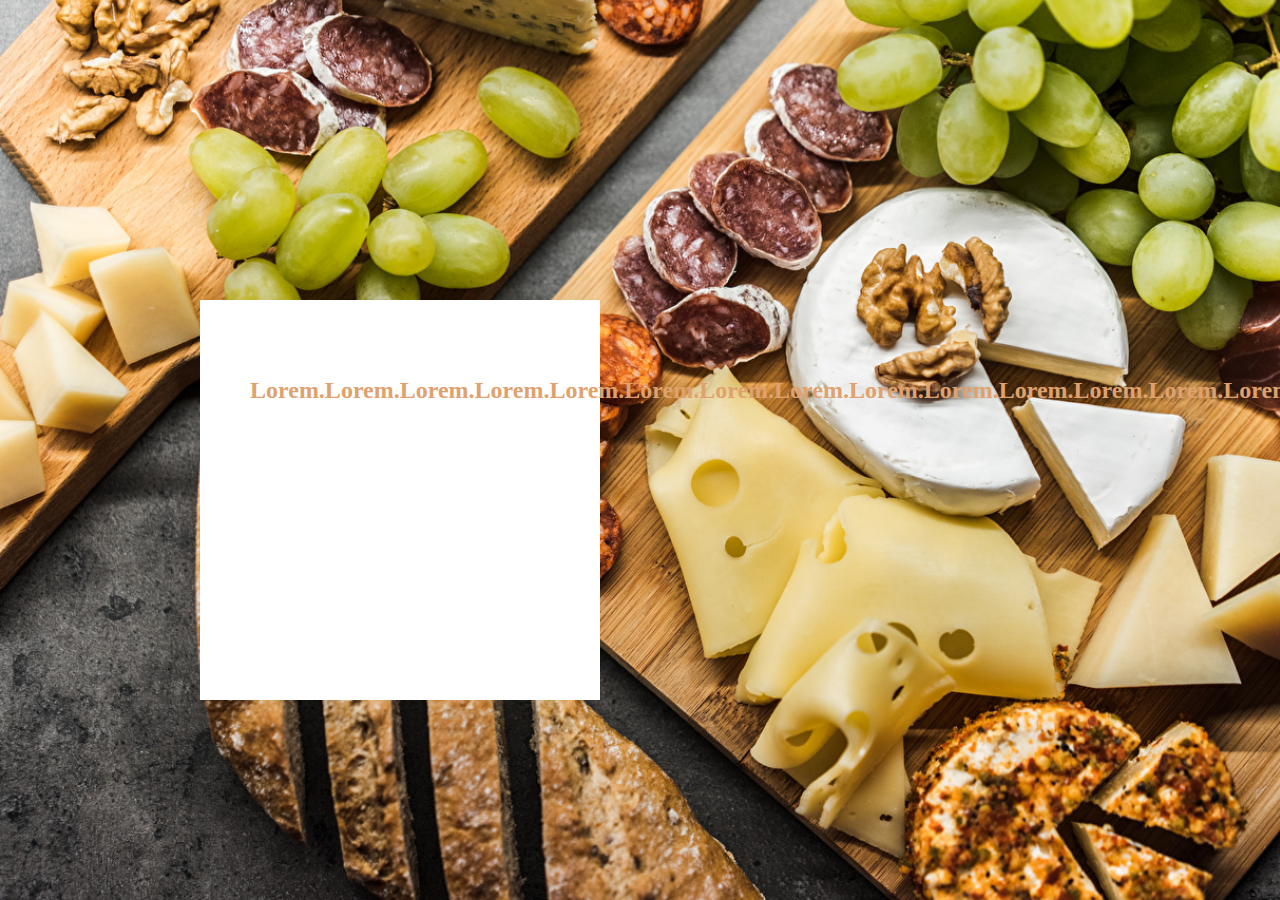
<file: CheeseBusines/index.html>
<!DOCTYPE html>
<html lang="en">
<head>
    <meta charset="UTF-8">
    <meta name="viewport" content="width=device-width, initial-scale=1.0">
    <link rel="stylesheet" href="css/style.css">
    <title>Cheese Busines</title>
</head>
<body>
    <header class="header">
        <main class="main">
            <div class="mini-window">
                <p>Lorem.Lorem.Lorem.Lorem.Lorem.Lorem.Lorem.Lorem.Lorem.Lorem.Lorem.Lorem.Lorem.Lorem.Lorem.</p>
            </div>
        </main>
    </header>
</body>
</html>
</file>
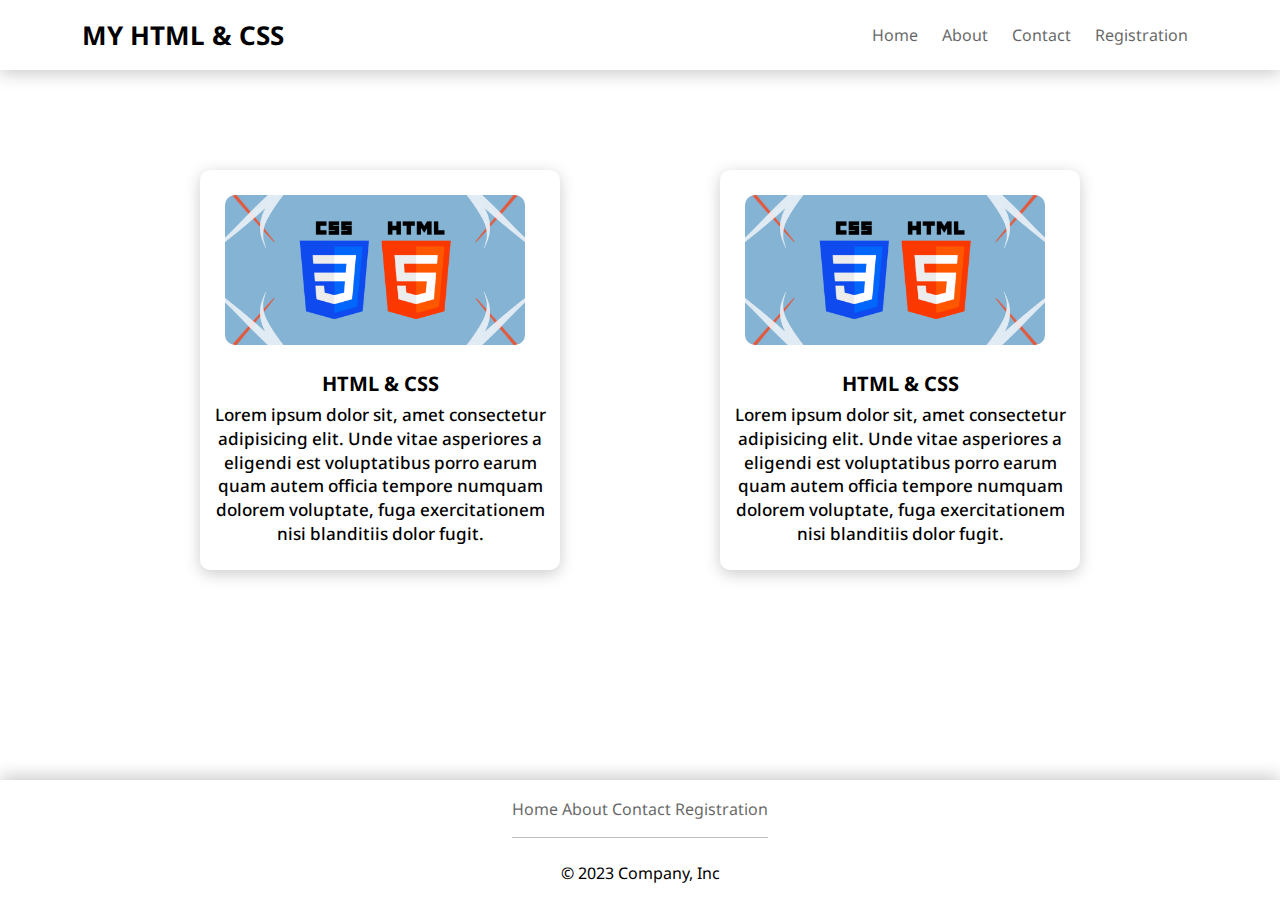
<file: Hm/index.html>
<!DOCTYPE html>
<html lang="ru">
<head>
	<meta charset="UTF-8">
	<meta name="viewport" content="width=device-width, initial-scale=1.0">
	<title>My HTML & CSS </title>
	<link rel="stylesheet" href="libs/bootstrap-reboot.min.css">
	<link rel="stylesheet" href="libs/bootstrap-grid.min.css">
	<link rel="preconnect" href="https://fonts.gstatic.com">
	<link href="https://fonts.googleapis.com/css2?family=Noto+Sans:ital,wght@0,400;0,700;1,400&display=swap" rel="stylesheet">
	<link rel="stylesheet" href="css/styles.css">
</head>
<body>
	<div class="page">
		<nav class="navbar">
			<div class="container">
				<a href="#" class="navbar-logo">MY HTML & CSS</a>
				<div class="navbar-wrap">
					<ul class="navbar-menu">
						<li><a href="index.html">Home</a></li>
						<li><a href="about.html">About</a></li>
						<li><a href="contact.html">Contact</a></li>
						<li><a href="registration.html" target="_blank">Registration</a></li>
					</ul>
				</div>
			</div>
		</nav>
	
		<div class="contant">
			<div class="blogs blog1" style="display: inline-block; margin-top: 100px">
				<img src="img/HTML&CSS&JS.png" alt="HTML & CSS & JS Photo">
				<div class="title-blog">HTML & CSS</div>
				<div class="subtitle-blog">Lorem ipsum dolor sit, amet consectetur adipisicing elit. Unde vitae asperiores a eligendi est voluptatibus porro earum quam autem officia tempore numquam dolorem voluptate, fuga exercitationem nisi blanditiis dolor fugit.</div>
			</div>
			<div class="blogs blog2" style="display: inline-block; margin-top: 100px">
				<img src="img/HTML&CSS&JS.png" alt="HTML & CSS & JS Photo">
				<div class="title-blog">HTML & CSS</div>
				<div class="subtitle-blog">Lorem ipsum dolor sit, amet consectetur adipisicing elit. Unde vitae asperiores a eligendi est voluptatibus porro earum quam autem officia tempore numquam dolorem voluptate, fuga exercitationem nisi blanditiis dolor fugit.</div>
			</div>
		</div>
	
		<footer class="footer">
			<div class="container-footer">
				<div class="footer-wrap">
					<ul class="footer-menu">
						<li><a href="index.html">Home</a></li>
						<li><a href="about.html">About</a></li>
						<li><a href="contact.html">Contact</a></li>
						<li><a href="registration.html">Registration</a></li>
						<hr>
					</ul>
				</div>
			</div>
	
			<p>© 2023 Company, Inc</p>
		</footer>
	</div>
</body>
</html>
</file>
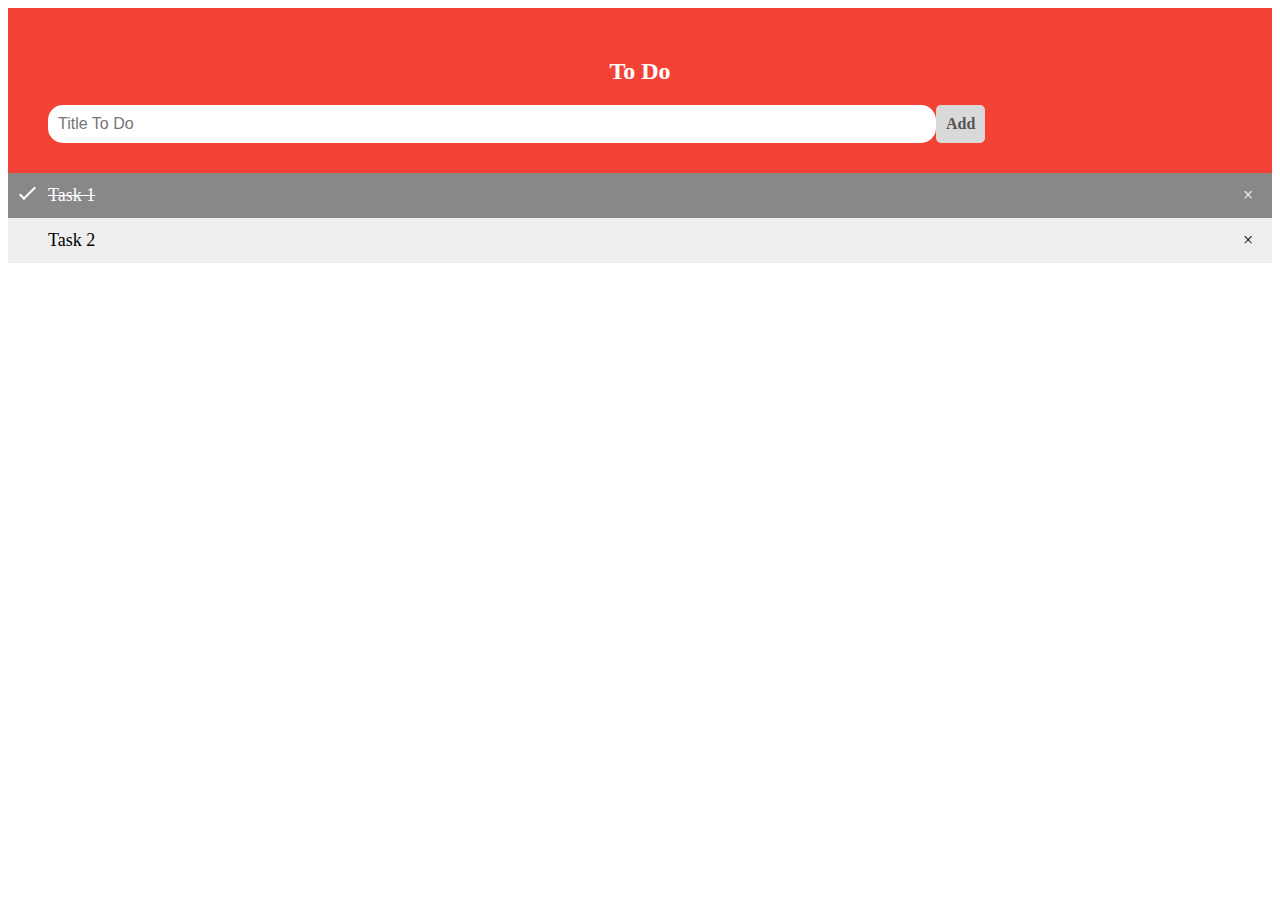
<file: ToDo/index.html>
<!DOCTYPE html>
<html lang="en">
<head>
    <meta charset="UTF-8">
    <meta name="viewport" content="width=device-width, initial-scale=1.0">
    <title>Form JS</title>
    <link rel="stylesheet" href="style.css">
</head>
<body>
    <div id="myDIV" class="header">
        <h2>To Do</h2>
        <input type="text" id="myInput" placeholder="Title To Do">
        <span class="addBtn" onclick="newElement()">Add</span>
    </div>
    <ul id="myUL">
        <li class="checked">Task 1</li>
        <li>Task 2</li>
    </ul>

    <script src="app.js"></script>
</html>
</file>
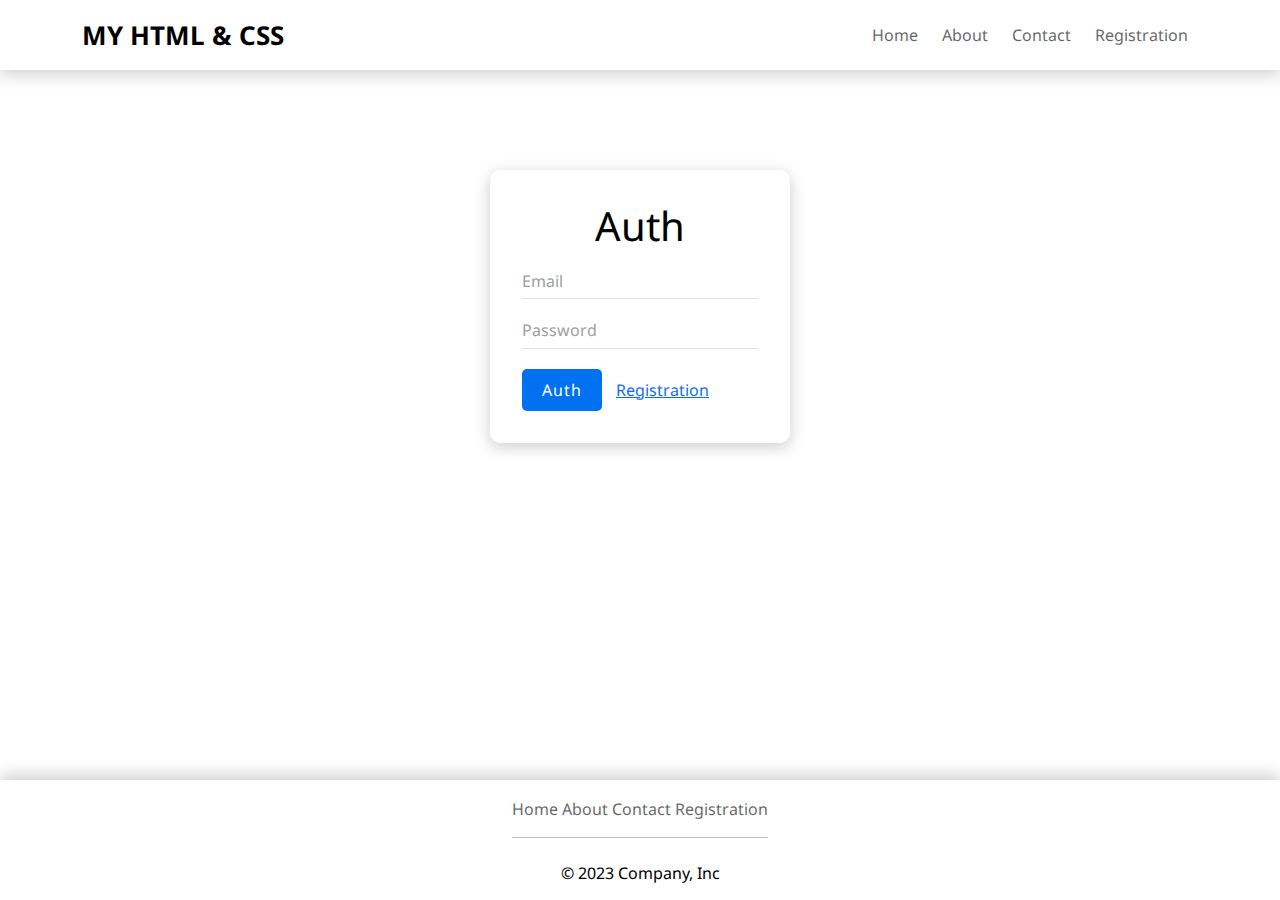
<file: Hm/auth.html>
<!DOCTYPE html>
<html lang="ru">
<head>
	<meta charset="UTF-8">
	<meta name="viewport" content="width=device-width, initial-scale=1.0">
	<title>My HTML & CSS REGISTRATION</title>
	<link rel="stylesheet" href="libs/bootstrap-reboot.min.css">
	<link rel="stylesheet" href="libs/bootstrap-grid.min.css">
	<link rel="preconnect" href="https://fonts.gstatic.com">
	<link href="https://fonts.googleapis.com/css2?family=Noto+Sans:ital,wght@0,400;0,700;1,400&display=swap" rel="stylesheet">
	<link rel="stylesheet" href="https://cdnjs.cloudflare.com/ajax/libs/font-awesome/6.4.2/css/all.min.css">
	<link rel="stylesheet" href="css/styles.css">
</head>
<body>
	<div class="page">
		<nav class="navbar">
			<div class="container">
				<a href="#" class="navbar-logo">MY HTML & CSS</a>
				<div class="navbar-wrap">
					<ul class="navbar-menu">
						<li><a href="index.html">Home</a></li>
						<li><a href="about.html">About</a></li>
						<li><a href="contact.html">Contact</a></li>
						<li><a href="registration.html" target="_blank">Registration</a></li>
					</ul>
				</div>
			</div>
		</nav>
		
		<div class="box-form">
			<form action="POST" class="form">
				<h1 class="form-title">Auth</h1>
	
				<div class="form-group">
					<label class="form-label">Email</label>
					<input class="form-input" placeholder=" ">
				</div>
				<div class="form-group">
					<label class="form-label">Password</label>
					<input class="form-input" placeholder=" ">
				</div>
	
				<button class="form-button">Auth</button>
				<a href="registration.html" class="link-form">Registration</a>
			</form>
			
		</div>
	
		<footer class="footer">
			<div class="container-footer">
				<div class="footer-wrap">
					<ul class="footer-menu">
						<li><a href="index.html">Home</a></li>
						<li><a href="about.html">About</a></li>
						<li><a href="contact.html">Contact</a></li>
						<li><a href="registration.html">Registration</a></li>
						<hr>
					</ul>
				</div>
			</div>
	
			<p>© 2023 Company, Inc</p>
		</footer>
	</div>
</body>
</html>
</file>
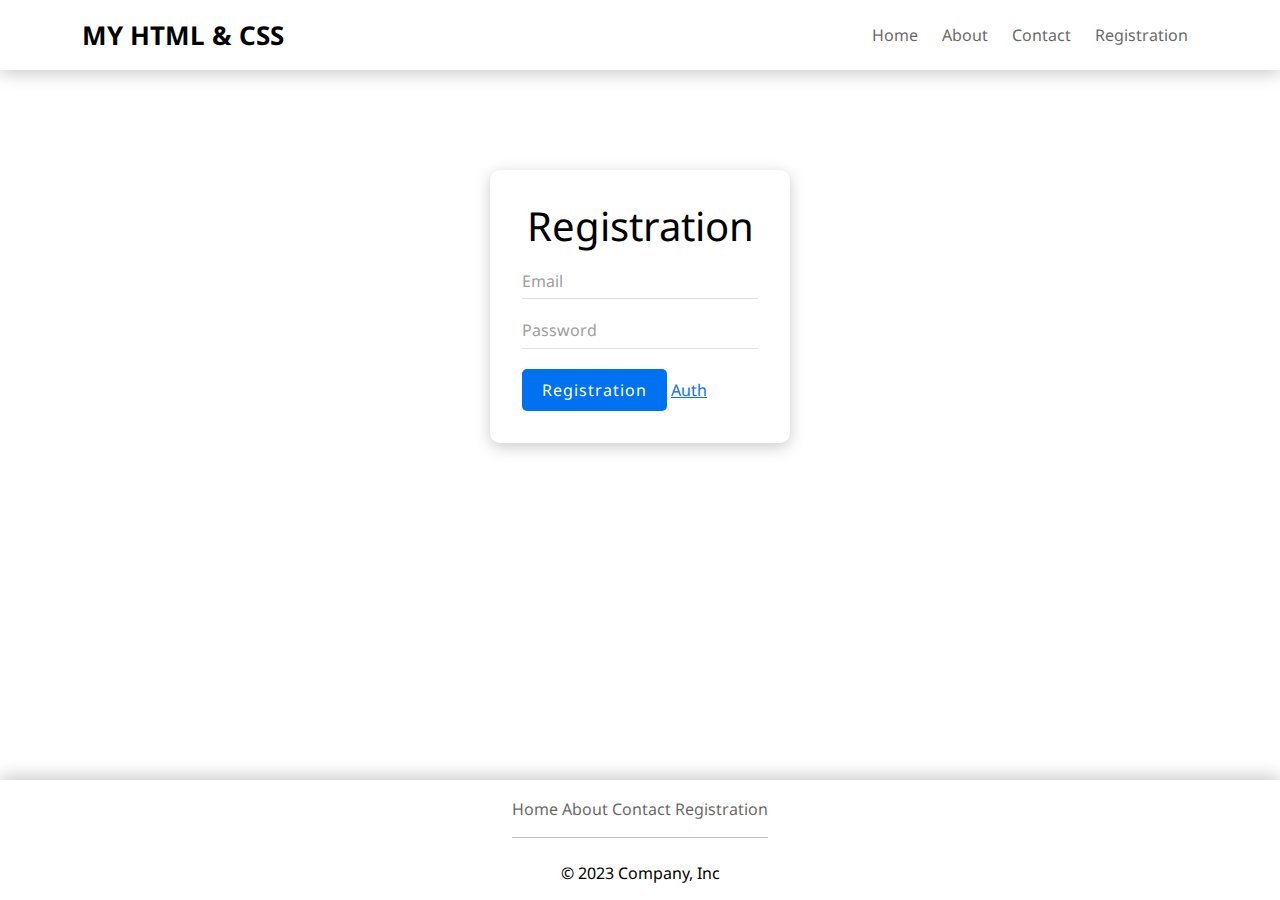
<file: Hm/registration.html>
<!DOCTYPE html>
<html lang="ru">
<head>
	<meta charset="UTF-8">
	<meta name="viewport" content="width=device-width, initial-scale=1.0">
	<title>My HTML & CSS REGISTRATION</title>
	<link rel="stylesheet" href="libs/bootstrap-reboot.min.css">
	<link rel="stylesheet" href="libs/bootstrap-grid.min.css">
	<link rel="preconnect" href="https://fonts.gstatic.com">
	<link href="https://fonts.googleapis.com/css2?family=Noto+Sans:ital,wght@0,400;0,700;1,400&display=swap" rel="stylesheet">
	<link rel="stylesheet" href="https://cdnjs.cloudflare.com/ajax/libs/font-awesome/6.4.2/css/all.min.css">
	<link rel="stylesheet" href="css/styles.css">
</head>
<body>
	<div class="page">
		<nav class="navbar">
			<div class="container">
				<a href="#" class="navbar-logo">MY HTML & CSS</a>
				<div class="navbar-wrap">
					<ul class="navbar-menu">
						<li><a href="index.html">Home</a></li>
						<li><a href="about.html">About</a></li>
						<li><a href="contact.html">Contact</a></li>
						<li><a href="registration.html" target="_blank">Registration</a></li>
					</ul>
				</div>
			</div>
		</nav>
		
		<div class="box-form">
			<form action="POST" class="form">
				<h1 class="form-title">Registration</h1>
	
				<div class="form-group">
					<label class="form-label">Email</label>
					<input class="form-input" placeholder=" ">
				</div>
				<div class="form-group">
					<label class="form-label">Password</label>
					<input class="form-input" placeholder=" ">
				</div>
	
				<button class="form-button">Registration</button>
				<a href="auth.html">Auth</a>
			</form>
			
		</div>
	
		<footer class="footer">
			<div class="container-footer">
				<div class="footer-wrap">
					<ul class="footer-menu">
						<li><a href="index.html">Home</a></li>
						<li><a href="about.html">About</a></li>
						<li><a href="contact.html">Contact</a></li>
						<li><a href="registration.html">Registration</a></li>
						<hr>
					</ul>
				</div>
			</div>
	
			<p>© 2023 Company, Inc</p>
		</footer>
	</div>
</body>
</html>
</file>
<file: CheeseBusines/css/style.css>
* {
    padding: 0;
    margin: 0;
}

.header {
    background-image: url(../img/bg1.jpg);
    background-size: cover;
    height: 100vh;
    margin: 0;
}

.mini-window {
    position: relative;
    width: 300px;
    height: 300px;
    background-color: #fff;
    padding: 50px;
    top: 300px;
    left: 200px;
}

.mini-window p {
    color: #dfa26f;
    font-size: 1.5rem;
    font-weight: 900;
    line-height: 0.9;
    text-align: center;
    padding-top: 30px;
}
</file>
<file: Hm/css/styles.css>
body {
	position: relative;
	font-family: 'Noto Sans', sans-serif;
	font-size: 16px;
	line-height: 1.4;
	color: #000;
	min-width: 320px;
	overflow-x: hidden;
	height: 100%;
}

.page {
	display: flex;
	flex-direction: column;
	min-height: 100vh;
}

/* NAVBAR */

.navbar {
	width: 100%;
	height: 70px;
	box-shadow: 0 4px 16px #ccc;
	/*position: fixed; Уберите если вам нужно чтобы бар при скролле оставался на верху */
}

.navbar .container {
	height: inherit;
	display: flex;
	justify-content: space-between;
	align-items: center;
}

.navbar-menu{
	list-style-type: none;
	padding-left: 0;
	margin-bottom: 0;
}

.navbar-menu li {
	display: inline-block;
}

.navbar-menu li a {
	display: inline-block;
	color: #000;
	opacity: 0.6;
	text-decoration: none;
	padding: 10px;
	transition: all .3s ease-in-out;
}

.navbar-menu li a:hover {
	opacity: 1;
	scale: 1.03;
}

.navbar-wrap {
	display: flex;
	flex-flow: row nowrap;
}

.navbar-logo {
	font-weight: 700;
	font-size: 26px;
	text-decoration: none;
	color: #000;
	transition: all .7s ease-in-out;
}

.navbar-logo:hover {
	color: coral;
	scale: 1.05;
}

/* BLOG */

.contant {
	display: flex;
	justify-content: center;
	flex-wrap: wrap;
	gap: 10rem;
}

.blogs {
	width: 360px;
	height: 400px;
	background-color: white;
	border-radius: 10px;
	
	transition-property: box-shadow, transform;
	transition-duration: 350ms;
	transition-timing-function: ease;

	box-shadow: 0 4px 16px #ccc;

	margin-bottom: 63px;
}

.blogs:is(:hover, :focus) {
	box-shadow: 0px 8px 10px 4px rgba(0, 0, 0, 0.2);
	transform: translateY(-8px);
}

.blogs img{
	width: 300px;
	height: 150px;
	margin: 25px;
	border-radius: 10px;
}

.blogs .title-blog {
	text-align: center;
	font-size: 20px;
	font-weight: 700;
}

.blogs .subtitle-blog {
	text-align: center;
	font-weight: 500;
	font-size: 17px;
	padding: 5px;
}

/* FOOTER */

.footer {
	width: 100%;
	box-shadow: 0px -4px 16px #ccc;
	margin-top: auto;
}

.footer p {
	text-align: center;
}

.footer .container-footer {
	display: flex;
	justify-content: center;
	align-items: center;
}

.footer-menu{
	list-style-type: none;
	padding-left: 0;
	margin-bottom: 0;
	flex: 0 0 auto;
	padding: 8px;
}

.footer-menu li {
	display: inline-block;
}

.footer-menu li a {
	display: inline-block;
	color: #000;
	opacity: 0.6;
	text-decoration: none;
	margin-top: 10px;
	transition: all .3s ease-in-out;
}

.footer-menu li a:hover {
	opacity: 1;
	scale: 1.03;
}

.footer-wrap {
	display: flex;
	flex-flow: row nowrap;
}

/* FORM */

.box-form {
	margin-top: 100px;
	display: flex;
	justify-content: center;
	align-items: center;
}

.form {
	width: 300px;
	padding: 32px;
	border-radius: 10px;
	box-shadow: 0 4px 16px #ccc;
}

.form-input, .form-button {
	letter-spacing: 1px;
	font-size: 16px;
}

.form-title {
	text-align: center;
	font-weight: 400;
	margin: 0 0 20px 0;
}

.form-group {
	position: relative;
	margin-bottom: 20px;
}

.form-label {
	position: absolute;
	top: 0;
	z-index: -1;
	color: #9e9e9e;
	transition: .3s;
}

.form-input {
	width: 100%;
	padding: 0 0 6px 0;
	border: none;
	border-bottom: 1px solid #e0e0e0 ;
	background-color: transparent;
	outline: none;
	transition: .3s;
}

.form-input:focus {
	border-bottom: 1px solid #1a73a8;
}

.form-button {
	padding: 10px 20px;
	border: none;
	border-radius: 5px;
	color: #fff;
	background-color: #0071f0;
	outline: none;
	cursor: pointer;
	transition: .3s;
}

.link-form {
	cursor: pointer;
	padding-left: 10px;
}

.form-button:focus, .form-button:hover {
	background-color: rgba(0, 113, 240, 0.7);
}

/* ABOUT */
.about {
	width: 360px;
	height: 300px;
	background-color: white;
	border-radius: 10px;
	
	transition-property: box-shadow, transform;
	transition-duration: 350ms;
	transition-timing-function: ease;

	box-shadow: 0 4px 16px #ccc;
}

.about:is(:hover, :focus) {
	box-shadow: 0px 8px 10px 4px rgba(0, 0, 0, 0.2);
	transform: translateY(-8px);
}

.about .title-about {
	text-align: center;
	font-size: 20px;
	font-weight: 700;
	margin: 10px;
}

.about .subtitle-about {
	text-align: center;
	font-weight: 500;
	font-size: 17px;
	margin: 10px;
}

/* CONTACT */

.contact {
	width: 360px;
	height: 360px;
	background-color: white;
	border-radius: 10px;
	
	transition-property: box-shadow, transform;
	transition-duration: 350ms;
	transition-timing-function: ease;

	box-shadow: 0 4px 16px #ccc;
}

.contact:is(:hover, :focus) {
	box-shadow: 0px 8px 10px 4px rgba(0, 0, 0, 0.2);
	transform: translateY(-8px);
}

.contact .title-contact {
	text-align: center;
	font-size: 20px;
	font-weight: 700;
	margin: 10px;
}

.contact .subtitle-contact {
	text-align: center;
	font-weight: 500;
	font-size: 17px;
	margin: 10px;
}

/* Adaptive Page */
@media (max-width: 880px) {
	.blogs {
		margin: 25px;
		
	}
}
</file>
<file: ToDo/style.css>
* {
    box-sizing: border-box;
}

ul {
    margin: 0;
    padding: 0;
}

ul li{
    cursor: pointer;
    position: relative;
    padding: 12px 8px 12px 40px;
    background: #eee;
    font-size: 18px;
    transition: 0.2s;
    -webkit-user-select: none;
    -ms-user-select: none;
    user-select: none;
}

ul li:nth-child(odd) {
    background: #f9f9f9;
}

ul li:hover {
    background: #ddd;
    border-radius: 10px;
}

ul li.checked {
    background: #888;
    color: #fff;
    text-decoration: line-through;
}

ul li.checked::before {
    content: "";
    position: absolute;
    border-color: #fff;
    border-style: solid;
    border-width: 0 2px 2px 0;
    top: 10px;
    left: 16px;
    transform: rotate(45deg); 
    height: 15px;
    width: 5px;
}

.close {
    position: absolute;
    height: 100%;
    top: 0;
    right: 0;
    padding: 12px 16px 12px 16px;
    width: 45px;
}

.close:hover {
    background-color: #f44336;
    color: white;
    border-radius: 10px;
}

.header {
    background-color: #f44336;
    padding: 30px 40px;
    color: white;
    text-align: center;
}

.header::after {
    content: "";
    display: table;
    clear: both;
}

input {
    border: none;
    width: 75%;
    padding: 10px;
    float: left;
    font-size: 16px;
    border-radius: 15px;
}

.addBtn {
    padding: 10px;
    background-color: #d9d9d9;
    color: #555;
    float: left;
    text-align: center;
    font-size: 16px;
    font-weight: 700;
    cursor: pointer;
    transition: 0.3s;
    border-radius: 5px;
}

.addBtn:hover {
    background-color: #bbb;
    transition: all .7s ease-in-out;
}
</file>
